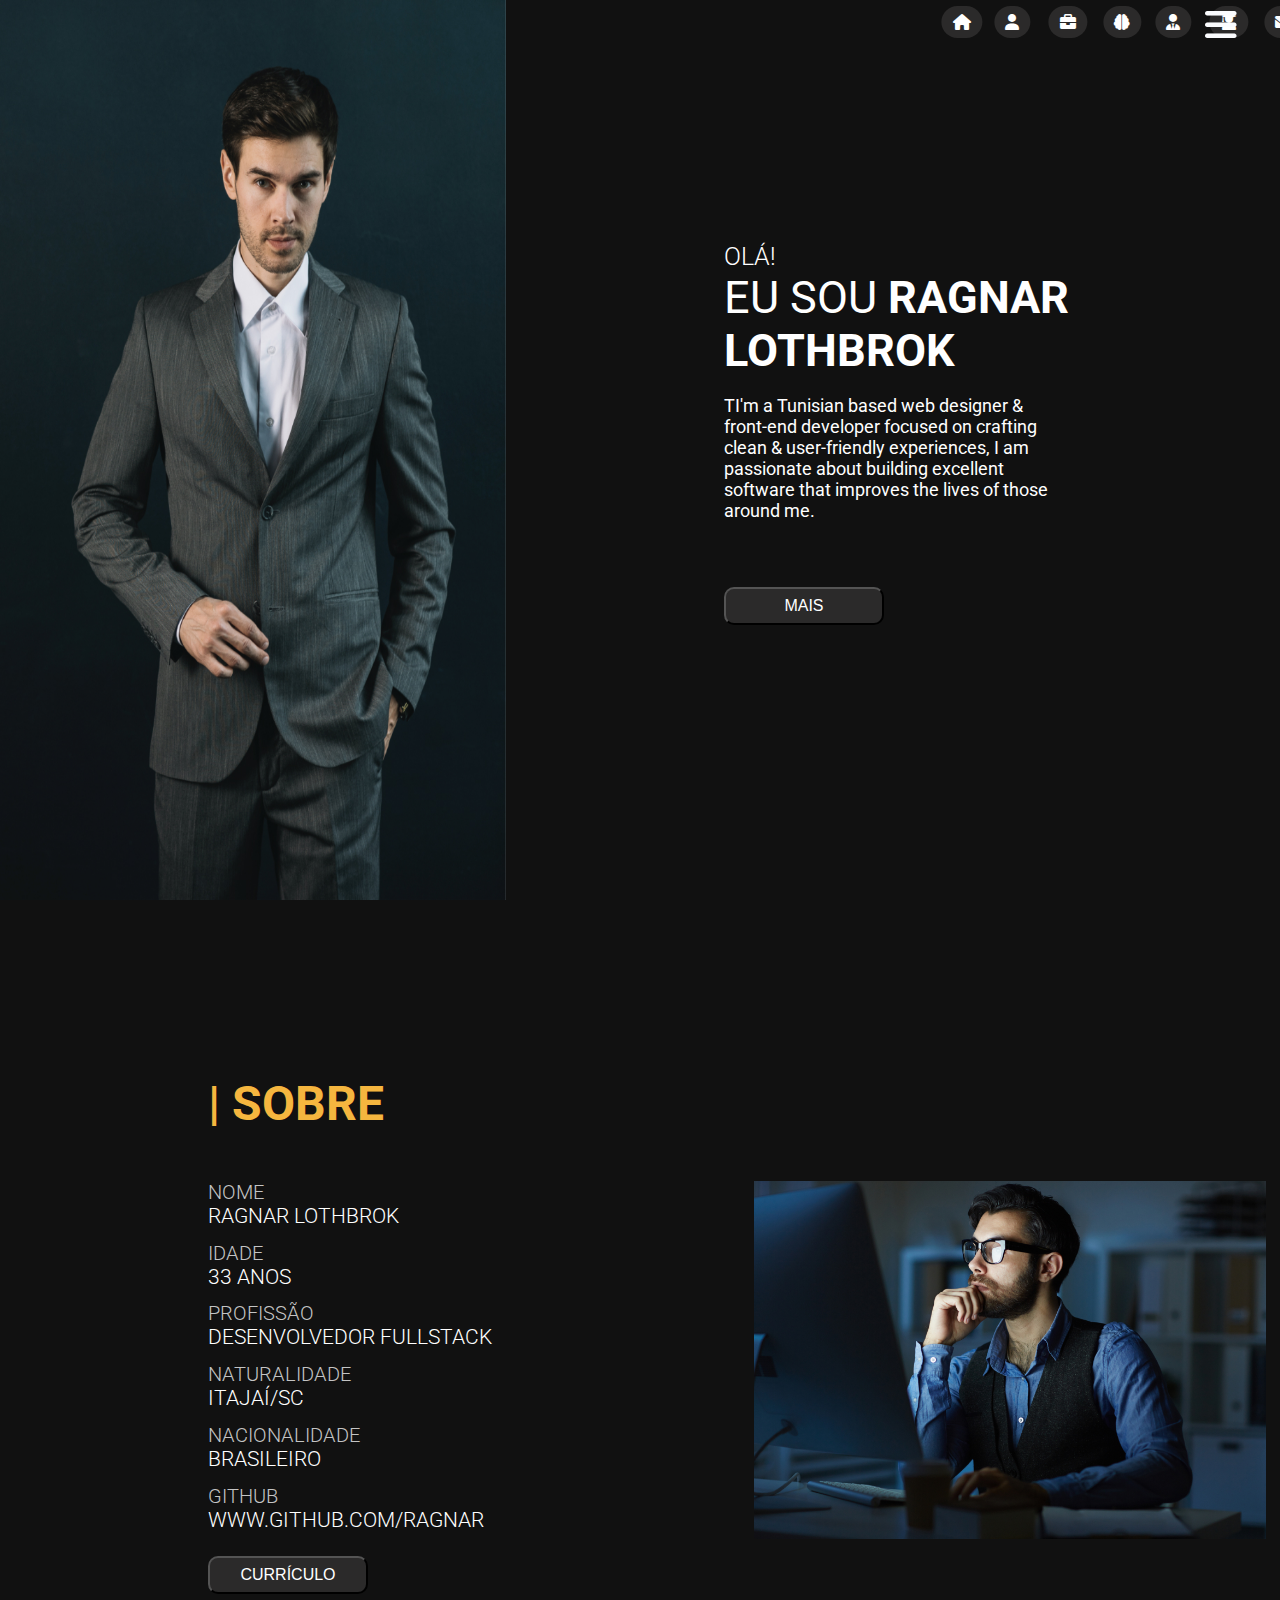
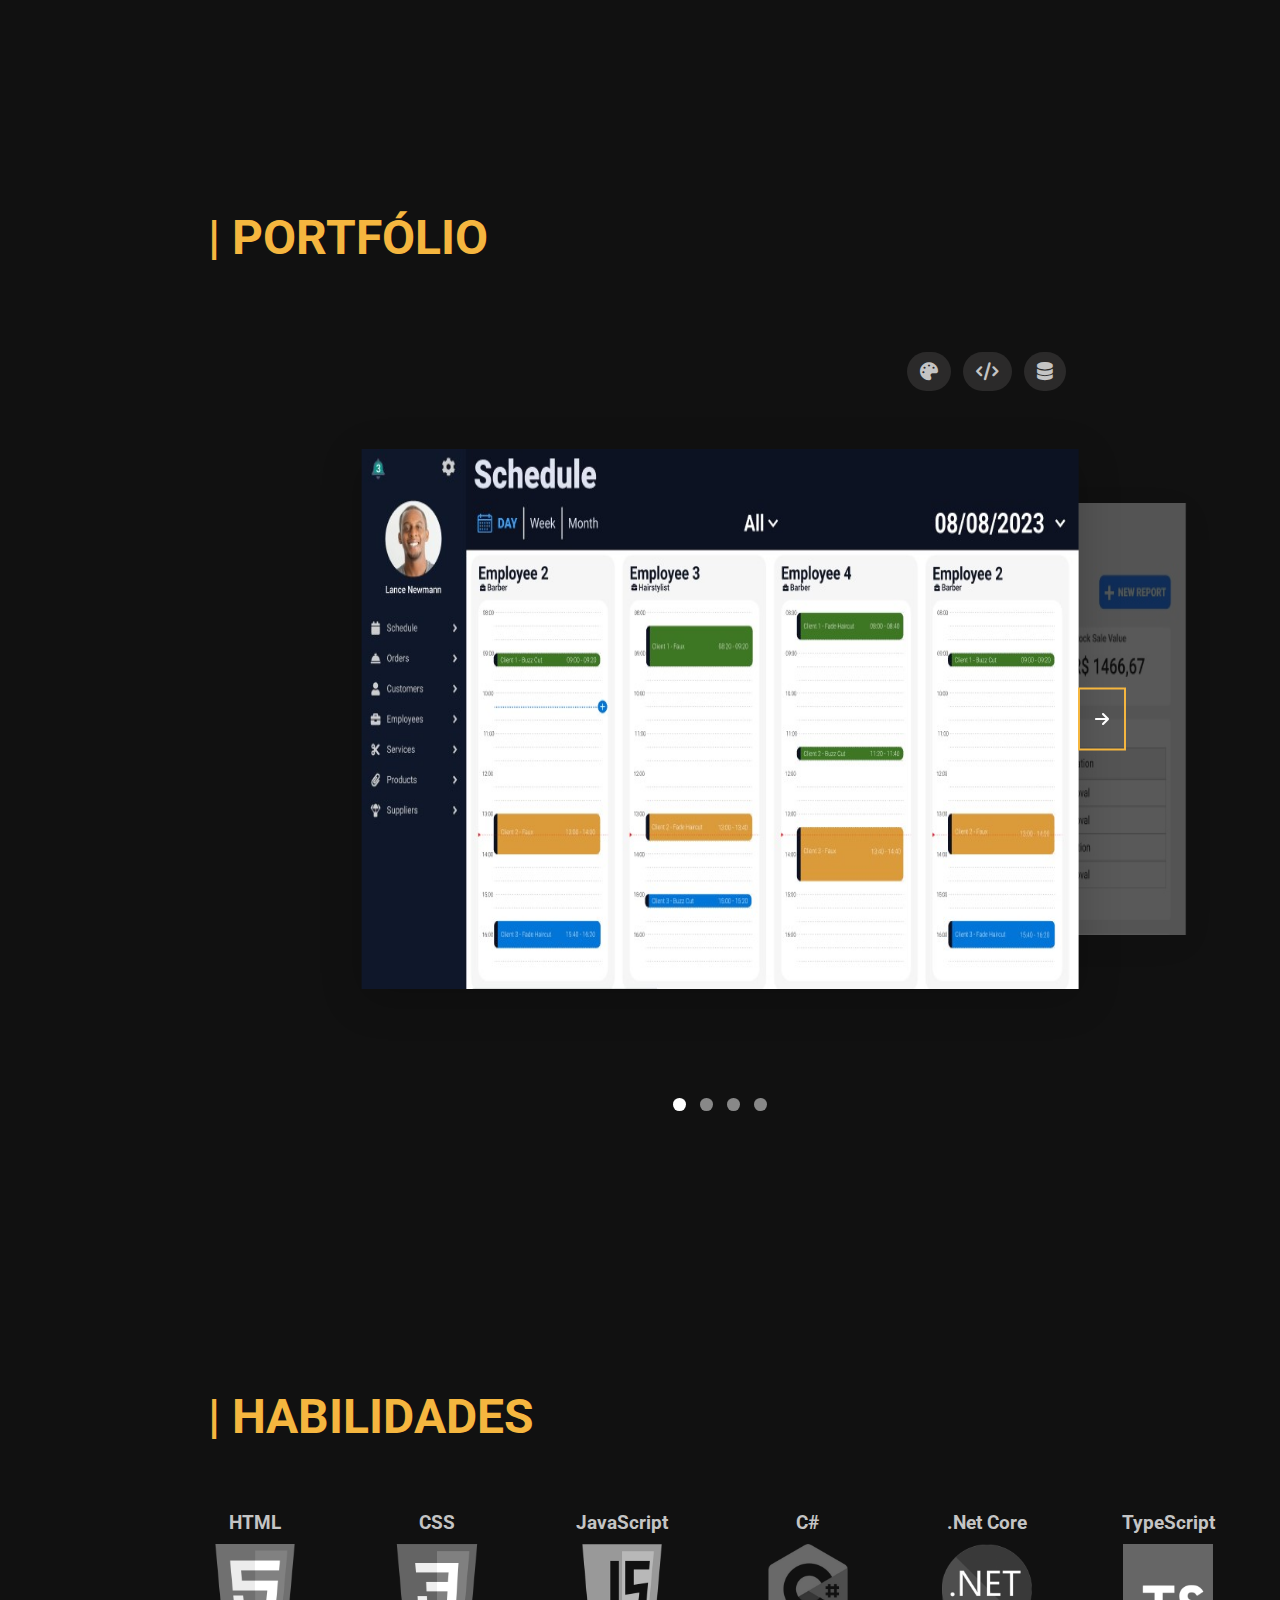
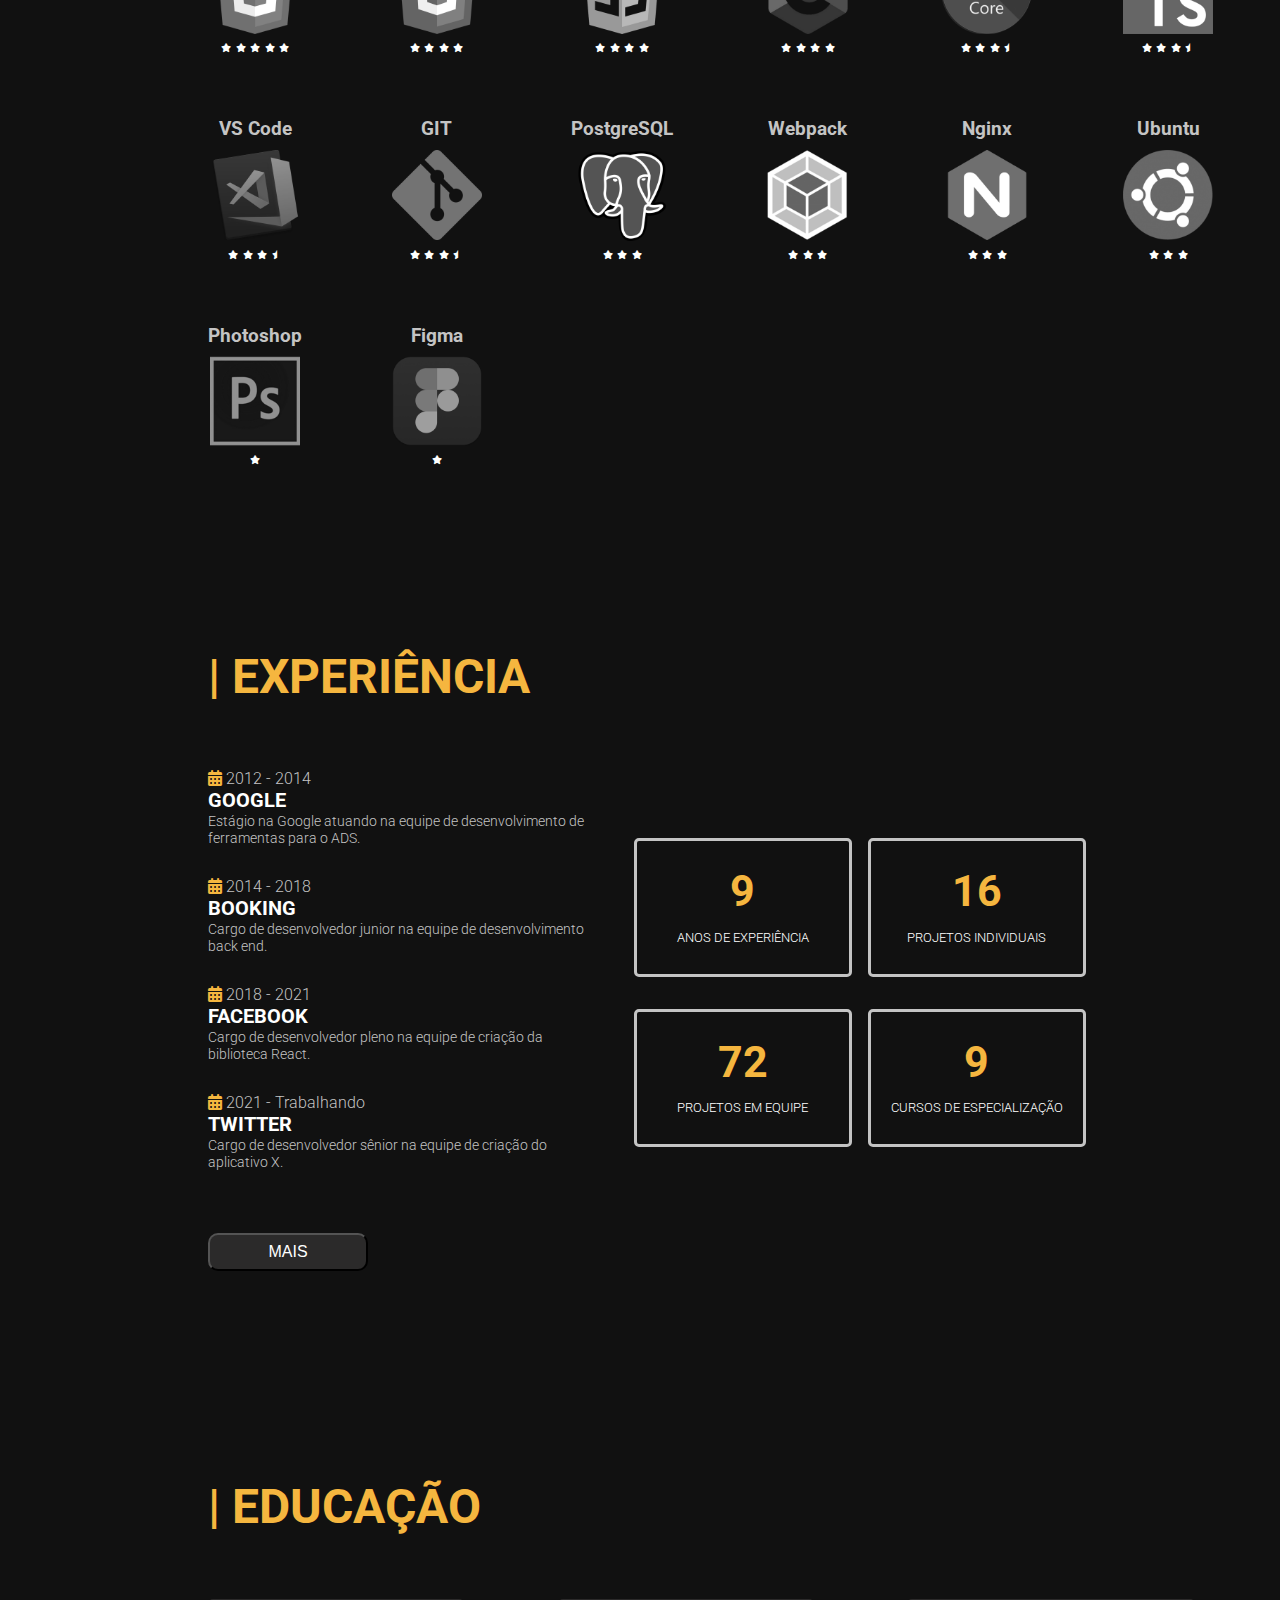
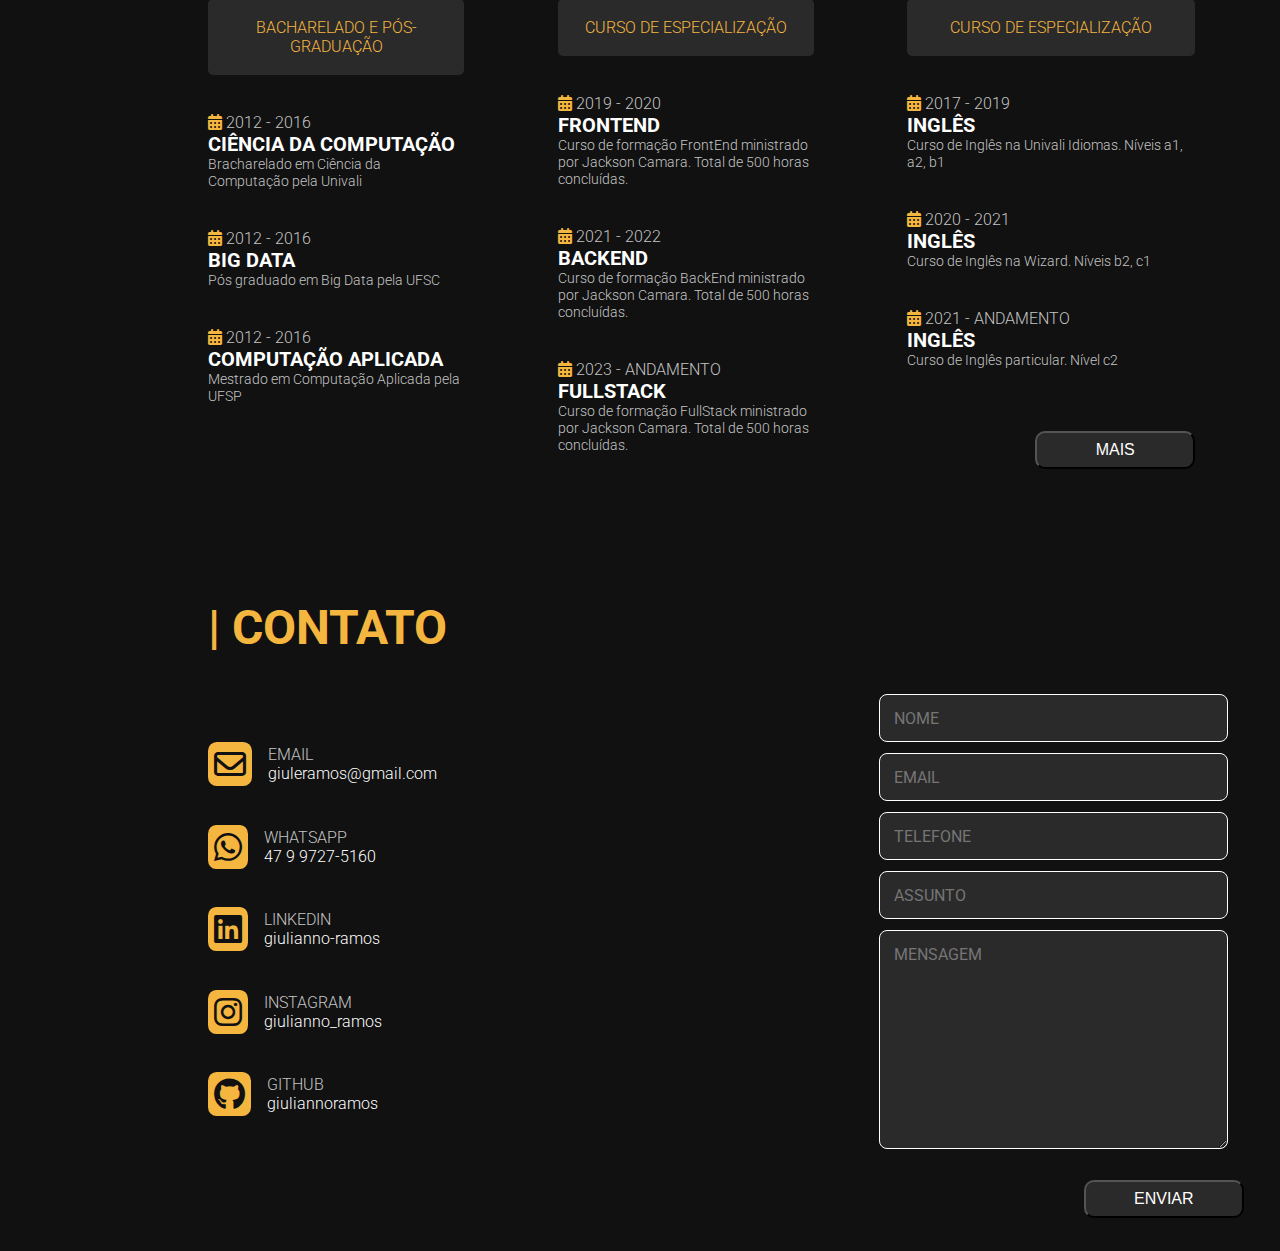
<file: index.html>
<!DOCTYPE html>
<html lang="pt-BR">
  <head>
    <meta charset="UTF-8" />
    <meta name="viewport" content="width=device-width, initial-scale=1.0" />
    <link rel="preconnect" href="https://fonts.googleapis.com" />
    <link rel="preconnect" href="https://fonts.gstatic.com" crossorigin />
    <link
      href="https://fonts.googleapis.com/css2?family=Roboto:wght@400;900&display=swap"
      rel="stylesheet"
    />
    <link rel="stylesheet" href="https://cdnjs.cloudflare.com/ajax/libs/font-awesome/6.0.0-beta3/css/all.min.css">
    <link rel="stylesheet" href="styles/style.css" />   
    <link rel="stylesheet" href="styles/menu.css" />   
    <link rel="stylesheet" href="styles/capa.css" />   
    <link rel="stylesheet" href="styles/sobre.css" />   
    <link rel="stylesheet" href="styles/portfolio.css" />   
    <link rel="stylesheet" href="styles/habilidades.css" />   
    <link rel="stylesheet" href="styles/experiencia.css" />   
    <link rel="stylesheet" href="styles/educacao.css" />   
    <link rel="stylesheet" href="styles/contato.css" />
    <script src="https://unpkg.com/swiper/swiper-bundle.min.js"></script>
    <title>Portfólio</title>
  </head>
  <body>

    <header>
      <nav class="menu">
          <a href="#capa" class="menu__item"><i class="fa-solid fa-house" style="color: #ffffff;"></i><span> HOME</span></a>            
          <a href="#sobre" class="menu__item"><i class="fa-solid fa-user" style="color: #ffffff;"></i><span> SOBRE</span></a>
          <a href="#portfolio" class="menu__item"><i class="fa-solid fa-briefcase" style="color: #ffffff;"></i><span> PORTFÓLIO</span></a>
          <a href="#habilidades" class="menu__item"><i class="fa-solid fa-brain" style="color: #ffffff;"></i><span> HABILIDADES</span></a>
          <a href="#experiencia" class="menu__item"><i class="fa-solid fa-user-tie" style="color: #ffffff;"></i><span> EXPERIÊNCIA</span></a>
          <a href="#educacao" class="menu__item"><i class="fa-solid fa-user-graduate" style="color: #ffffff;"></i><span> EDUCAÇÃO</span></a>
          <a href="#contato" class="menu__item"><i class="fa-solid fa-envelope" style="color: #ffffff;"></i><span> CONTATO</span></a>          
          <a href="" class="menu__menu"><i class="fa-sharp fa-solid fa-bars fa-2xl" style="color: #fbfcfe;"></i></a>                           
      </nav>
    </header>

    <section id="capa" class="capa">
      <img src="images/ragnar-capa.jpg" alt="" class="capa__imagem" />
      <div class="capa__container">
        <div class="capa__conteudo">
          <p class="capa__introducao">OLÁ!</p>
          <h1 class="capa__titulo">
            <p class="capa__nome">EU SOU <span>RAGNAR LOTHBROK</span></p>
          </h1>
          <p class="capa__texto">
            TI'm a Tunisian based web designer & front-end developer focused on crafting clean & user-friendly experiences, I am passionate about building excellent software that improves the lives of those around me.
          </p>
          <button class="capa__botao-mais">MAIS</button>
        </div>
      </div>
    </section>

    <section id="sobre" class="sobre">
      <div class="sobre__container">     
        <div class="sobre__conteudo">
          <h2 class="titulo">| SOBRE</h2>
          <ul class="sobre__texto">          
            <li class="sobre__texto-titulo">NOME</li>
            <li class="sobre__texto-info">RAGNAR LOTHBROK</li>          
            <li class="sobre__texto-titulo">IDADE</li>
            <li class="sobre__texto-info">33 ANOS</li>          
            <li class="sobre__texto-titulo">PROFISSÃO</li>
            <li class="sobre__texto-info">DESENVOLVEDOR FULLSTACK</li>          
            <li class="sobre__texto-titulo">NATURALIDADE</li>
            <li class="sobre__texto-info">ITAJAÍ/SC</li>          
            <li class="sobre__texto-titulo">NACIONALIDADE</li>
            <li class="sobre__texto-info">BRASILEIRO</li>          
            <li class="sobre__texto-titulo">GITHUB</li>
            <li class="sobre__texto-info">WWW.GITHUB.COM/RAGNAR</li>            
            <button class="sobre__botao-curriculo">CURRÍCULO</button>          
          </ul>
        </div>
        <img src="images/ragnar-sobre.jpg" alt="" class="sobre__imagem" />
      </div>     
    </section>    
    
    <section id="portfolio" class="portfolio">
      <div class="portfolio__container">
        <div class="portfolio__conteudo">
          <h2 class="titulo">| PORTFÓLIO</h2>
          <div class="slider-container">
            <div class="portfolio__botoes">
              <a href="#" class="portfolio__botao" data-carousel="frontend">
                <i class="fa-solid fa-palette"></i><span> FRONTEND</span>
              </a>
              <a href="#" class="portfolio__botao" data-carousel="backend">
                <i class="fa-solid fa-code"></i><span> BACKEND</span>
              </a>
              <a href="#" class="portfolio__botao" data-carousel="database">
                <i class="fa-solid fa-database"></i><span> BANCO DE DADOS</span>
              </a>
            </div>
            <div class="slider-content" id="frontend-carousel">
              <div class="slider-single">
                <img class="slider-single-image" src="images/portfolio-frontend-1.jpg" alt="1" />
                <div class="image-overlay">
                  <a class="visit-button">Visitar Projeto</a>
                </div>                   
              </div>
              <div class="slider-single">
                <img class="slider-single-image" src="images/portfolio-frontend-2.jpg" alt="1" />
                <div class="image-overlay">
                  <a class="visit-button">Visitar Projeto</a>
                </div>                  
              </div>
              <div class="slider-single">
                <img class="slider-single-image" src="images/portfolio-frontend-3.jpg" alt="1" />
                <div class="image-overlay">
                  <a class="visit-button">Visitar Projeto</a>
                </div>                   
              </div>
              <div class="slider-single">
                <img class="slider-single-image" src="images/portfolio-frontend-4.jpg" alt="1" />
                <div class="image-overlay">
                  <a class="visit-button">Visitar Projeto</a>
                </div>                  
              </div>                           
            </div>
            <div class="slider-content" id="backend-carousel">
              <div class="slider-single">
                <img class="slider-single-image" src="images/portfolio-backend-1.jpg" alt="1" />
                <div class="image-overlay">
                  <a href="https://github.com/giuliannoramos/ProducerApiCacheRedis/blob/main/ProducerApiCacheRedis/CacheRedis.Api/DbContexts/CotacaoContext.cs" target="_blank" class="visit-button">Visitar Projeto</a>
                </div>                   
              </div>
              <div class="slider-single">
                <img class="slider-single-image" src="images/portfolio-backend-2.jpg" alt="1" />
                <div class="image-overlay">
                  <a href="https://github.com/giuliannoramos/Desafio/blob/master/Controllers/EnderecoController.cs" target="_blank" class="visit-button">Visitar Projeto</a>
                </div>                   
              </div>
              <div class="slider-single">
                <img class="slider-single-image" src="images/portfolio-backend-3.jpg" alt="1" />
                <div class="image-overlay">
                  <a href="https://github.com/giuliannoramos/AllogEnter_Modulo1_Csharp/blob/main/src/Univali.Api/Controllers/AuthorsController.cs" target="_blank" class="visit-button">Visitar Projeto</a>
                </div>                   
              </div> 
              <div class="slider-single">
                <img class="slider-single-image" src="images/portfolio-backend-4.jpg" alt="1" />
                <div class="image-overlay">
                  <a href="https://github.com/giuliannoramos/CepEndereco/blob/main/src/CepEndereco.Api/Controllers/CepEnderecoController.cs" target="_blank" class="visit-button">Visitar Projeto</a>
                </div>                   
              </div>            
            </div>
            <div class="slider-content" id="database-carousel">
              <div class="slider-single">
                <img class="slider-single-image" src="images/portfolio-database-4.jpg" alt="1" />
                <div class="image-overlay">
                  <a class="visit-button">Visitar Projeto</a>
                </div>                   
              </div>
              <div class="slider-single">
                <img class="slider-single-image" src="images/portfolio-database-3.jpg" alt="1" />
                <div class="image-overlay">
                  <a class="visit-button">Visitar Projeto</a>
                </div>                   
              </div>
              <div class="slider-single">
                <img class="slider-single-image" src="images/portfolio-database-2.jpg" alt="1" />
                <div class="image-overlay">
                  <a class="visit-button">Visitar Projeto</a>
                </div>                    
              </div>
              <div class="slider-single">
                <img class="slider-single-image" src="images/portfolio-database-1.jpg" alt="1" />
                <div class="image-overlay">
                  <a class="visit-button">Visitar Projeto</a>
                </div>                   
              </div>             
            </div>
          </div>
        </div>
      </div>
    </section>    

    <section id="habilidades" class="skills">
      <div class="skills__container">
        <div class="skills__conteudo">
          <h2 class="titulo">| HABILIDADES</h2>
        </div>
        <div class="skills">
          <div class="skill">
            <h3 class="skill__titulo">HTML</h3>
            <img src="images/html.png" alt="Logotipo do HTML" class="skill__imagem">
            <p class="skill__estrela">
                <i class="fa-solid fa-star"></i>
                <i class="fa-solid fa-star"></i>
                <i class="fa-solid fa-star"></i>
                <i class="fa-solid fa-star"></i>
                <i class="fa-solid fa-star"></i>
            </p>
          </div>
          <div class="skill">
            <h3 class="skill__titulo">CSS</h3>
            <img src="images/css.png" alt="Logotipo do HTML" class="skill__imagem">
            <p class="skill__estrela">
                <i class="fa-solid fa-star"></i>
                <i class="fa-solid fa-star"></i>
                <i class="fa-solid fa-star"></i>
                <i class="fa-solid fa-star"></i>                
            </p>
          </div>
          <div class="skill">
            <h3 class="skill__titulo">JavaScript</h3>
            <img src="images/javascript.png" alt="Logotipo do HTML" class="skill__imagem">
            <p class="skill__estrela">
                <i class="fa-solid fa-star"></i>
                <i class="fa-solid fa-star"></i>
                <i class="fa-solid fa-star"></i>
                <i class="fa-solid fa-star"></i>                
            </p>
          </div>
          <div class="skill">
            <h3 class="skill__titulo">C#</h3>
            <img src="images/csharp.png" alt="Logotipo do HTML" class="skill__imagem">
            <p class="skill__estrela">
                <i class="fa-solid fa-star"></i>
                <i class="fa-solid fa-star"></i>
                <i class="fa-solid fa-star"></i>
                <i class="fa-solid fa-star"></i>                
            </p>
          </div>
          <div class="skill">
            <h3 class="skill__titulo">.Net Core</h3>
            <img src="images/netcore.png" alt="Logotipo do HTML" class="skill__imagem">
            <p class="skill__estrela">
                <i class="fa-solid fa-star"></i>
                <i class="fa-solid fa-star"></i>
                <i class="fa-solid fa-star"></i>                
                <i class="fa-solid fa-star-half"></i>
            </p>
          </div>
          <div class="skill">
            <h3 class="skill__titulo">TypeScript</h3>
            <img src="images/ts.png" alt="Logotipo do HTML" class="skill__imagem">
            <p class="skill__estrela">
                <i class="fa-solid fa-star"></i>
                <i class="fa-solid fa-star"></i>
                <i class="fa-solid fa-star"></i>                
                <i class="fa-solid fa-star-half"></i>
            </p>
          </div>
          <div class="skill">
            <h3 class="skill__titulo">React</h3>
            <img src="images/react.png" alt="Logotipo do HTML" class="skill__imagem">
            <p class="skill__estrela">
                <i class="fa-solid fa-star"></i>
                <i class="fa-solid fa-star"></i>
                <i class="fa-solid fa-star"></i>                
                <i class="fa-solid fa-star-half"></i>
            </p>
          </div>
          <div class="skill">
            <h3 class="skill__titulo">VS Code</h3>
            <img src="images/vscode.png" alt="Logotipo do HTML" class="skill__imagem">
            <p class="skill__estrela">
                <i class="fa-solid fa-star"></i>
                <i class="fa-solid fa-star"></i>
                <i class="fa-solid fa-star"></i>                
                <i class="fa-solid fa-star-half"></i>
            </p>
          </div>
          <div class="skill">
            <h3 class="skill__titulo">GIT</h3>
            <img src="images/git.png" alt="Logotipo do HTML" class="skill__imagem">
            <p class="skill__estrela">
                <i class="fa-solid fa-star"></i>
                <i class="fa-solid fa-star"></i>
                <i class="fa-solid fa-star"></i>                
                <i class="fa-solid fa-star-half"></i>
            </p>
          </div>
          <div class="skill">
            <h3 class="skill__titulo">PostgreSQL</h3>
            <img src="images/postgresql.png" alt="Logotipo do HTML" class="skill__imagem">
            <p class="skill__estrela">
                <i class="fa-solid fa-star"></i>
                <i class="fa-solid fa-star"></i>
                <i class="fa-solid fa-star"></i>                
            </p>
          </div>
          <div class="skill">
            <h3 class="skill__titulo">Webpack</h3>
            <img src="images/webpack.png" alt="Logotipo do HTML" class="skill__imagem">
            <p class="skill__estrela">
                <i class="fa-solid fa-star"></i>
                <i class="fa-solid fa-star"></i>
                <i class="fa-solid fa-star"></i>                
            </p>
          </div>
          <div class="skill">
            <h3 class="skill__titulo">Nginx</h3>
            <img src="images/nginx.png" alt="Logotipo do HTML" class="skill__imagem">
            <p class="skill__estrela">
                <i class="fa-solid fa-star"></i>
                <i class="fa-solid fa-star"></i>
                <i class="fa-solid fa-star"></i>                
            </p>
          </div>
          <div class="skill">
            <h3 class="skill__titulo">Ubuntu</h3>
            <img src="images/ubuntu.png" alt="Logotipo do HTML" class="skill__imagem">
            <p class="skill__estrela">
                <i class="fa-solid fa-star"></i>
                <i class="fa-solid fa-star"></i>
                <i class="fa-solid fa-star"></i>                
            </p>
          </div>
          <div class="skill">
            <h3 class="skill__titulo">AWS</h3>
            <img src="images/aws.png" alt="Logotipo do HTML" class="skill__imagem">
            <p class="skill__estrela">
                <i class="fa-solid fa-star"></i>
                <i class="fa-solid fa-star"></i>                
            </p>
          </div>
          <div class="skill">
            <h3 class="skill__titulo">Photoshop</h3>
            <img src="images/photoshop.png" alt="Logotipo do HTML" class="skill__imagem">
            <p class="skill__estrela">
                <i class="fa-solid fa-star"></i>                
            </p>
          </div>
          <div class="skill">
            <h3 class="skill__titulo">Figma</h3>
            <img src="images/figma.png" alt="Logotipo do HTML" class="skill__imagem">
            <p class="skill__estrela">
                <i class="fa-solid fa-star"></i>               
            </p>
          </div>
        </div>
      </div>
    </section>

    <section id="experiencia" class="experiencia">
      <div class="experiencia__container">
        <div class="experiencia__conteudo">
          <h2 class="titulo">| EXPERIÊNCIA</h2>
          <p class="experiencia__texto">      
            <p class="texto__icone"><i class="fa-solid fa-calendar-days"></i><span> 2012 - 2014</span></p>
            <p class="texto__titulo">GOOGLE</p>
            <p class="texto__descricao">Estágio na Google atuando na equipe de desenvolvimento de ferramentas para o ADS.</p>              
            <p class="texto__icone"><i class="fa-solid fa-calendar-days"></i><span> 2014 - 2018</span></p>
            <p class="texto__titulo">BOOKING</p>
            <p class="texto__descricao">Cargo de desenvolvedor junior na equipe de desenvolvimento back end.</p>              
            <p class="texto__icone"><i class="fa-solid fa-calendar-days"></i><span> 2018 - 2021</span></p>
            <p class="texto__titulo">FACEBOOK</p>
            <p class="texto__descricao">Cargo de desenvolvedor pleno na equipe de criação da biblioteca React.</p>              
            <p class="texto__icone"><i class="fa-solid fa-calendar-days"></i><span> 2021 - Trabalhando</span></p>
            <p class="texto__titulo">TWITTER</p>
            <p class="texto__descricao">Cargo de desenvolvedor sênior na equipe de criação do aplicativo X.</p> 
            <button class="experiencia__botao-mais">MAIS</button>           
          </p>
        </div>
          <div class="experiencia__dados">
            <div class="dado">
              <p class="dado__numero">9</p>
              <p class="dado__descricao">ANOS DE EXPERIÊNCIA</p>
            </div>
            <div class="dado">
              <p class="dado__numero">16</p>
              <p class="dado__descricao">PROJETOS INDIVIDUAIS</p>
            </div>
            <div class="dado">
              <p class="dado__numero">72</p>
              <p class="dado__descricao">PROJETOS EM EQUIPE</p>
            </div>
            <div class="dado">
              <p class="dado__numero">9</p>
              <p class="dado__descricao">CURSOS DE ESPECIALIZAÇÃO</p>
            </div>          
        </div>        
      </div>
    </section>

    <section id="educacao" class="educacao">
      <div class="educacao__container">
        <div class="educacao__conteudo">
          <h2 class="titulo">| EDUCAÇÃO</h2>
          <div class="educacao__texto-esquerda">
            <p class="educacao__nome-coluna">BACHARELADO E PÓS-GRADUAÇÃO</p>     
            <p class="educacao__icone"><i class="fa-solid fa-calendar-days"></i><span> 2012 - 2016</span></p>
            <p class="educacao__titulo">CIÊNCIA DA COMPUTAÇÃO</p>
            <p class="educacao__descricao">Bracharelado em Ciência da Computação pela Univali</p>
            <p class="educacao__icone"><i class="fa-solid fa-calendar-days"></i><span> 2012 - 2016</span></p>
            <p class="educacao__titulo">BIG DATA</p>
            <p class="educacao__descricao">Pós graduado em Big Data pela UFSC</p>
            <p class="educacao__icone"><i class="fa-solid fa-calendar-days"></i><span> 2012 - 2016</span></p>
            <p class="educacao__titulo">COMPUTAÇÃO APLICADA</p>
            <p class="educacao__descricao">Mestrado em Computação Aplicada pela UFSP</p>                       
          </div>
          <div class="educacao__texto-meio">
            <p class="educacao__nome-coluna">CURSO DE ESPECIALIZAÇÃO</p>       
            <p class="educacao__icone"><i class="fa-solid fa-calendar-days"></i><span> 2019 - 2020</span></p>
            <p class="educacao__titulo">FRONTEND</p>
            <p class="educacao__descricao">Curso de formação FrontEnd ministrado por Jackson Camara. Total de 500 horas concluídas.</p>
            <p class="educacao__icone"><i class="fa-solid fa-calendar-days"></i><span> 2021 - 2022</span></p>
            <p class="educacao__titulo">BACKEND</p>
            <p class="educacao__descricao">Curso de formação BackEnd ministrado por Jackson Camara. Total de 500 horas concluídas.</p>
            <p class="educacao__icone"><i class="fa-solid fa-calendar-days"></i><span> 2023 - ANDAMENTO</span></p>
            <p class="educacao__titulo">FULLSTACK</p>
            <p class="educacao__descricao">Curso de formação FullStack ministrado por Jackson Camara. Total de 500 horas concluídas.</p>                       
          </div>
          <div class="educacao__texto-direita">
            <p class="educacao__nome-coluna">CURSO DE ESPECIALIZAÇÃO</p>       
            <p class="educacao__icone"><i class="fa-solid fa-calendar-days"></i><span> 2017 - 2019</span></p>
            <p class="educacao__titulo">INGLÊS</p>
            <p class="educacao__descricao">Curso de Inglês na Univali Idiomas. Níveis a1, a2, b1</p>
            <p class="educacao__icone"><i class="fa-solid fa-calendar-days"></i><span> 2020 - 2021</span></p>
            <p class="educacao__titulo">INGLÊS</p>
            <p class="educacao__descricao">Curso de Inglês na Wizard. Níveis b2, c1</p>
            <p class="educacao__icone"><i class="fa-solid fa-calendar-days"></i><span> 2021 - ANDAMENTO</span></p>
            <p class="educacao__titulo">INGLÊS</p>
            <p class="educacao__descricao">Curso de Inglês particular. Nível c2</p>
            <button class="educacao__botao-mais">MAIS</button>                      
          </div>          
        </div>
      </div>
    </section>    
    
    <section id="contato" class="contato">
      <div class="contato__container">
        <div class="contato__conteudo">
          <h2 class="titulo">| CONTATO</h2>
          <div class="contato__icones-coluna">
            <div class="contato__icone-item">
              <a href="mailto:giuleramos@gmail.com">
                <i class="far fa-envelope"></i>
                <div class="contato__icone-descricao">
                  <span class="contato__icones-titulo">EMAIL</span>
                  <span class="contato__icones-subtitulo">giuleramos@gmail.com</span>
                </div>
              </a>
            </div>            
            <div class="contato__icone-item">
              <a href="https://wa.me/5547997275160" target="_blank">
                <i class="fab fa-whatsapp"></i>
                <div class="contato__icone-descricao">
                  <span class="contato__icones-titulo">WHATSAPP</span>
                  <span class="contato__icones-subtitulo">47 9 9727-5160</span>
                </div>
              </a>
              </div>            
            <div class="contato__icone-item">
              <a href="https://www.linkedin.com/in/giulianno-ramos/" target="_blank">
                <i class="fab fa-linkedin"></i>
                <div class="contato__icone-descricao">
                  <span class="contato__icones-titulo">LINKEDIN</span>
                  <span class="contato__icones-subtitulo">giulianno-ramos</span>
                </div>
              </a>
              </div>
             <div class="contato__icone-item">
              <a href="https://www.instagram.com/giulianno_ramos/" target="_blank">
                <i class="fab fa-instagram"></i>
                <div class="contato__icone-descricao">
                  <span class="contato__icones-titulo">INSTAGRAM</span>
                  <span class="contato__icones-subtitulo">giulianno_ramos</span>
                </div>
              </a>
            </div>
            <div class="contato__icone-item">
              <a href="https://github.com/giuliannoramos" target="_blank">
                <i class="fab fa-github"></i>
                <div class="contato__icone-descricao">
                  <span class="contato__icones-titulo">GITHUB</span>
                  <span class="contato__icones-subtitulo">giuliannoramos</span>
                </div>
              </a>
            </div>           
          </div>
        </div>
        <div class="contato__formulario">
          <form action="https://api.staticforms.xyz/submit" method="POST">
            <input type="text" name="name" required placeholder="NOME" class="contato__input">
            <input type="email" name="email" required placeholder="EMAIL" class="contato__input">
            <input type="text" name="telefone" placeholder="TELEFONE" class="contato__input">
            <input type="text" name="assunto" placeholder="ASSUNTO" class="contato__input">
            <textarea name="message" required cols="30" rows="10" placeholder="MENSAGEM" class="contato__input"></textarea>            
            <button type="submit" class="contato__botao-mais">ENVIAR</button>
            <input type="hidden" name="accessKey" value="82007811-3a0c-465e-b431-859035aae840">
            <input type="hidden" name="redirectTo" value="https://giuliannoramos.github.io/Portfolio/obrigado.html">
          </form>
        </div>
      </div>      
    </section>

    <script src="scripts/menu.js"></script>
    <script src="scripts/portfolio.js"></script>
  </body>
</html>
</file>
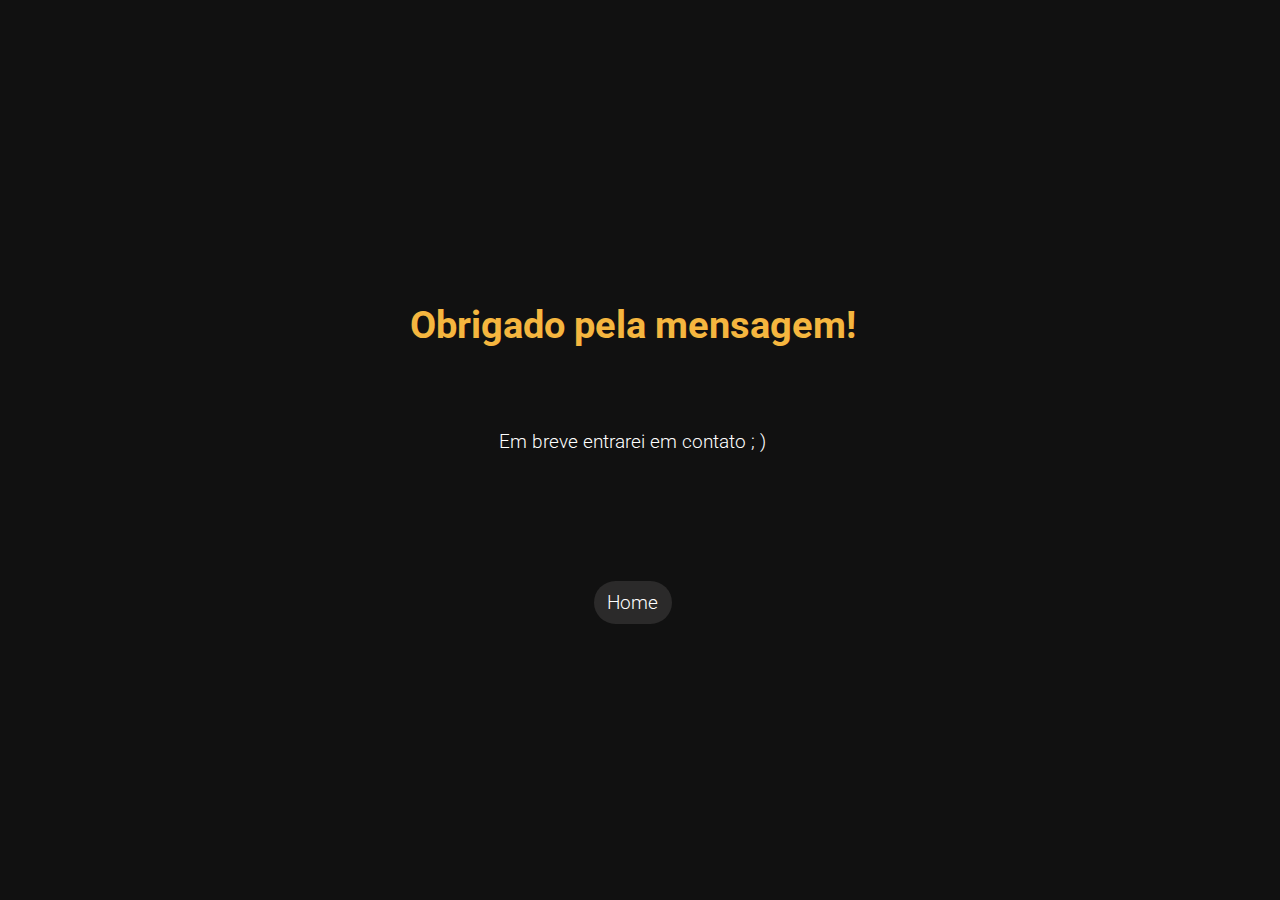
<file: obrigado.html>
<!DOCTYPE html>
<html lang="pt-br">
<head>
    <meta charset="UTF-8">
    <meta name="viewport" content="width=device-width, initial-scale=1.0">
    <link rel="preconnect" href="https://fonts.googleapis.com" />
    <link rel="preconnect" href="https://fonts.gstatic.com" crossorigin />
    <link
      href="https://fonts.googleapis.com/css2?family=Roboto:wght@400;900&display=swap"
      rel="stylesheet"
    />  
    <link rel="stylesheet" href="styles/obrigado.css" />
    <link rel="stylesheet" href="styles/style.css" />
    <title>Document</title>
</head>
<body class="obrigado">
    <h1 class="obrigado__texto">Obrigado pela mensagem!</h1>
    <p class="obrigado__paragrafo">Em breve entrarei em contato ; )</p>
    <a href="index.html" class="obrigado__botao">Home</a>    
</body>
</html>
</file>
<file: styles/style.css>
/* ============== GERAL ============== */

:root {
  --background: #111111;
  --escrita: #ffffff;
  --destaque: #f5b63f;
  --icones: #2b2a2a;
  --subtitulo: #c4c4c4;
}

html {
  scroll-behavior: smooth;
}

body {
  background-color: var(--background);
  color: var(--escrita);
  font-family: "Roboto", sans-serif;
  font-weight: 300;
  margin: 0;
  width: 98.9vw;
}

.titulo {
  color: var(--destaque);
  margin-bottom: 1em;
  font-size: 3em;
  font-weight: bold;
  white-space: nowrap;
}

ul {
  list-style: none;
  padding: 0;
}
</file>
<file: styles/menu.css>
/* ============== MENU ============== */

.menu {
  display: flex;
  width: 100vw;
  justify-content: flex-end;
  position: fixed;  
  z-index: 2;
}

.menu a {
  color: var(--escrita);
  margin-right: 1em;
  text-decoration: none;   
}

.menu__item {
  display: flex;
  background-color: var(--icones);
  border-radius: 100px;
  padding: 0.5em 0.7em;
  margin-top: 0.5vw;
  margin-bottom: 0.5vw;
  transform: translateX(100%);
  transition: transform 0.3s;
  animation: slide-out 1s forwards;  
}

.menu__menu {
  border-radius: 100px;
  padding: 0.5em 0.7em;
  margin-top: 0.4vw;
  margin-bottom: 0.5vw; 
  position: fixed;
  right: 1vw;
  transition: transform 1s;
  z-index: 1;
  font-size: large;
}

.menu__menu:active {
  transform: rotate(1turn);
  transition: none; /* Remover a transição durante o estado ativo */  
}

.menu__item.active {
  display: block;
  animation: slide-in 1s forwards; 
}

.menu__item:hover {
  background-color: var(--destaque);
  border-radius: 50px;
  transition: 2s;
  margin-top: 0.4vw;
  margin-bottom: 0.5vw;  
}

.menu__item span {
  display: none;
  transform: translateX(100vw);
  white-space: nowrap;
  transition: color 0.3s;
}

.menu__item:hover span {
  left: 0;
  position: inherit;
  display: contents;   
}

@keyframes slide-in {
  0% {
    transform: translateX(15vw);
  }
  100% {
    transform: translateX(-6vw);
  }
}

@keyframes slide-out {
  0% {
    transform: translateX(0);
  }
  100% {
    transform: translateX(50vw);
  }
}
</file>
<file: styles/capa.css>
/* ============== CAPA ============== */

.capa {
    display: flex;
    height: 100vh;
  }
  
  .capa__container {
    display: flex;
    flex-direction: column;
    justify-content: space-between;
    margin: 0 10vw;
  }
  
  .capa__conteudo {
    display: flex;
    justify-content: center;
    flex-direction: column;
    margin-top: 14vw;
    margin-left: 7vw;
  }
  
  .capa__introducao {
    font-size: 25px;
    margin-top: 7vh;
  
    margin-bottom: 0px;
  }
  
  .capa__titulo {
    font-size: clamp(4vh, 5vh, 6vh); /* valores mínimo, preferido e máximo */
    font-weight: normal;
    margin-top: 0px;
    margin-bottom: 0px;
  }
  
  .capa__nome {
    margin-top: 0px;
    margin-bottom: 0px;
  }
  
  .capa__nome span {
    font-weight: bold;
  }
  
  .capa__texto {
    font-size: clamp(1vh, 2vh, 2.5vh); /* valores mínimo, preferido e máximo */
    font-weight: normal;
    margin-right: 7vw;
  }
  
  .capa__imagem {
    width: 40%;
  }
  
  .capa__botao-mais {
    background-color: var(--icones);
    margin: 3em 0;
    width: 10em;
    padding: 0.5em 0.3em;
    border-radius: 10px;
    color: var(--branco);
    font-size: 1em;
    font: bold;
  }

  .capa__botao-mais:hover {
    cursor: pointer;
    background-color: var(--destaque);
    transition: 1s;
    color: var(--background);
  }
</file>
<file: styles/sobre.css>
/* ============== SOBRE ============== */

.sobre__container {
    align-items: center;
    display: flex;
    justify-content: space-between;
    margin-left: 10em;
  }
  
  .sobre__conteudo {
    padding: 0 3em;
    margin-bottom: 15vh;
    margin-top: 15vh;    
  }
  
  .sobre__imagem {
    margin-top: 4vw;
    width: 40vw;
  }

  li {
    margin-left: 0;
  }
  
  .sobre__texto-titulo {
    color: var(--subtitulo);
    font-size: 1.25em;
    margin-top: 1vw;
    /* margin-bottom: 0.3px; */    
  }
  
  .sobre__texto-info {
    font-size: 1.3em;
    /* margin-top: 0px; */
  }
  
  .sobre__botao-curriculo {
    background-color: var(--icones);
    margin: 1.5em 0;
    width: 10em;
    padding: 0.5em 0.3em;
    border-radius: 10px;
    color: var(--branco);
    font-size: 1em;
    font: bold;
  }

  .sobre__botao-curriculo:hover {
    cursor: pointer;
    background-color: var(--destaque);
    transition: 1s;
    color: var(--background);    
  }
</file>
<file: styles/portfolio.css>
/* ============== PORTFÓLIO ============== */

.portfolio__container {
  align-items: center;
  display: flex;
  justify-content: space-between;
  margin-left: 10em;
}

.portfolio__botoes {
  display: flex;  
  margin-right: 3vw;
  position: absolute;
  top: 3vw;
  right: 10vw;
}

.portfolio__botao {
  text-decoration: none;
  font-size: large;
  color: var(--subtitulo);
  margin-left: 1vw;
  background-color: var(--icones);
  border-radius: 100px;
  padding: 0.5em 0.7em;
}

.portfolio__botao:hover {
  background-color: var(--destaque);
  border-radius: 50px;
  transition: 2s;
}

.portfolio__botao span {   
  display: none;
  transform: translateX(100vw);
  white-space: nowrap;
  transition: color 0.3s;
  color: white;
}

.portfolio__botao:hover span {
  left: 0;
  position: inherit;
  display: contents;
}

.portfolio__conteudo {
  padding: 0 3em;
  margin-bottom: 15vh;
}

.slider-container {
  position: relative;
  margin: 0 auto;
  width: 80vw;
  height: 100vh;
}

.bullet-container {  
  position: absolute;
  bottom: 8vw;
  width: 100%;
  display: flex;
  align-items: center;
  justify-content: center;   
}

.bullet {
  margin-right: 14px;  
}

.bullet:last-child {
  margin-right: 0px;
}

.bullet {
  height: 1vw;
  width: 1vw;
  border-radius: 50%;
  background-color: white;
  opacity: 0.5;
  cursor: pointer;
}

.bullet.active {
  opacity: 1;
}

.slider-content {
  position: relative;
  left: 50%;
  top: 45%;
  width: 70%;
  height: 60%;
  transform: translate(-50%, -50%);
}

.slider-single {
  position: absolute;
  z-index: 0;
  left: 0;
  top: 0;
  width: 100%;
  height: 100%;
  transition: z-index 0ms 250ms;

  .slider-single-image {
    position: relative;
    left: 0;
    top: 0;
    width: 100%;
    height: 100%;
    box-shadow: 0px 10px 40px rgba(0, 0, 0, 0.2);
    transition: 500ms cubic-bezier(0.17, 0.67, 0.55, 1.43);
    transform: scale(0);
    opacity: 0;
  }    

  &.preactive {
    z-index: 1;

    .slider-single-image {
      opacity: 0.3;
      transform: translateX(-25%) scale(0.8);
    }    
  }

  &.proactive {
    z-index: 1;

    .slider-single-image {
      opacity: 0.3;
      transform: translateX(25%) scale(0.8);
    }    
  }

  &.proactivede {
    .slider-single-image {
      transform: translateX(50%) scale(0);
    }
  }

  &.active {
    z-index: 2;

    .slider-single-image {
      opacity: 1;
      transform: translateX(0%) scale(1);
    }    

      i {
        animation-name: heartbeat;
        animation-duration: 500ms;
        animation-delay: 900ms;        
        animation-fill-mode: forwards;
      }
    }
  }

.slider-left {
  position: absolute;
  z-index: 3;
  display: block;
  right: 85%;
  top: 45%;
  color: #ffffff;
  transform: translateY(-50%);
  padding: 20px 15px;
  border: 2px solid var(--destaque);  
}

.slider-right {
  position: absolute;
  z-index: 3;
  display: block;
  left: 85%;
  top: 45%;
  color: #ffffff;
  transform: translateY(-50%);
  padding: 20px 15px;
  border: 2px solid var(--destaque);  
}

.slider-left:hover {
  background-color: var(--destaque);
  cursor: pointer;
  transition: 1s;
  color: var(--background);
}

.slider-right:hover {
  background-color: var(--destaque);
  cursor: pointer;
  transition: 1s;
  color: var(--background);
}

.not-visible {
  display: none !important;
}

.image-overlay {
  position: absolute;
  top: 0;
  left: 0;
  width: 100%;
  height: 100%;
  display: flex;
  flex-direction: column;
  justify-content: center;
  align-items: center;
  background: rgba(0, 0, 0, 0.7);
  opacity: 0;
  transition: opacity 1s;
}

.slider-single:hover .image-overlay {
  opacity: 1;
}

.visit-button {
  background-color: var(--icones);
  color: var(--escrita);
  text-decoration: none;
  padding: 10px 20px;
  border-radius: 10px;
  font-weight: bold;
  transition: background-color 0.3s;
}

.visit-button:hover {
  cursor: pointer;
  background-color: var(--destaque);
  color: var(--background);
  transition: 1s;
}

.slider-content:not(.active) .slider-single:hover .image-overlay {
  opacity: 0;
}

.slider-content:not(.active) .slider-single:hover .visit-button {
  display: none;
}

.slider-content.active .slider-single:hover .image-overlay {
  opacity: 1;
}

.slider-content.active .slider-single:hover .visit-button {
  display: block;
}
</file>
<file: styles/habilidades.css>
/* ============== HABILIDADES ============== */

.skills__container {
    margin-left: 13em;      
  }
  
  .skills {
    display: grid;
    grid-template-columns: repeat(7, 1fr);
    gap: 3vw 7vw;
    width: 100%;         
  }
  
  .skill {
    display: flex;
    flex-direction: column;
    text-align: center;
    justify-content: space-between;    
  }
  
  .skill__imagem {
    width: clamp(10vh, 10vh, 10vh);
    filter: grayscale(100%);
    display: block; 
    margin: 0 auto; 
  }
  
  .skill__titulo {
    color: var(--subtitulo);
    margin-bottom: 10%;
    white-space: nowrap;
  }
  
  .skill__estrela {
    width: 100%;
    display: flex;
    justify-content: center;
    font-size: clamp(0.5vmin, 1vmin, 1vmin);
    margin-top: 1vh;
    column-gap: 0.5vh;
  }
  
  .skill:hover .skill__imagem {
    filter: grayscale(0%);
    transition: 2s;
  }
  
  .skill:hover .skill__estrela {
    color: var(--destaque);
    transition: 2s;
  }
  
  .skill:hover .skill__titulo {
    color: var(--destaque);
    transition: 2s;
  }
</file>
<file: styles/experiencia.css>
/* ============== EXPERIÊNCIA ============== */

.experiencia__container {
  align-items: flex-start;
  display: flex;
  justify-content: space-between;
  margin-left: 10em;
  align-items: center;
}

.experiencia__conteudo {
  display: flex;
  flex-direction: column;
  padding: 0 3em;
  margin-bottom: 15vh;
  margin-top: 15vh;
}

.experiencia__dados {
  display: grid;
  grid-template-columns: 1fr 1fr;
  grid-gap: 1em;
  margin-right: 20vh;
  margin-top: 10vh;
}

.experiencia__texto {
  width: 10vw;
  margin-top: auto;
  margin-bottom: auto;
}

.texto__item {
  margin-bottom: 1.5em;
}

.texto__icone {
  color: var(--destaque);
  margin-bottom: 0.3px;
}

.texto__icone span {
  color: var(--subtitulo);
}

.texto__titulo {
  font-size: 1.25em;
  margin-bottom: 0.3px;
  margin-top: 0px;
  font-weight: bold;
}

.texto__descricao {
  color: var(--subtitulo);
  font-size: 0.9em;
  margin-top: 0px;
}

.dado {
  width: 20vh;
  border: 3px solid var(--subtitulo);
  border-radius: 5px;
  padding: 1em;
  text-align: center;
  margin-bottom: 1em;
}

.dado__numero {
  font-size: 2.7em;
  color: var(--destaque);
  margin-bottom: 0px;
  margin-top: 1vh;
  font-weight: bold;
}

.dado__descricao {
  font-size: 0.8em;
}

.experiencia__botao-mais {
  background-color: var(--icones);
  margin-top: 3em;
  width: 10em;
  padding: 0.5em 0.3em;
  border-radius: 10px;
  color: var(--branco);
  font-size: 1em;
  align-self: flex-start;
}

.experiencia__botao-mais:hover {
  cursor: pointer;
  background-color: var(--destaque);
  transition: 1s;
  color: var(--background);
}
</file>
<file: styles/educacao.css>
/* ============== EDUCAÇÃO ============== */

.educacao__container {
    align-items: center;
    display: flex;
    justify-content: space-between;
    margin-left: 10em;  
  }
  
  .educacao__conteudo {
    padding: 0 3em;
    margin-bottom: 10vh;
  }
  
  .educacao__texto-esquerda {
    width: 20vw;
    display: inline-table;
  }
  
  .educacao__texto-meio {
    width: 20vw;
    display: inline-table;
    margin-left: 7vw;
  }
  
  .educacao__texto-direita {
    width: 20vw;
    display: inline-table;
    margin-left: 7vw;
  }
  
  .educacao__nome-coluna {
    border: 3px solid var(--icones);
    border-radius: 5px;
    padding: 1em;
    text-align: center;
    color: var(--destaque);
    background-color: var(--icones);
  }
  
  .educacao__icone {
    margin-top: 3vw;
    color: var(--destaque);
    margin-bottom: 0;
  }
  
  .educacao__icone span {
    color: var(--subtitulo);
  }
  
  .educacao__titulo {
    font-size: 1.25em;
    margin-bottom: 0.3px;
    margin-top: 0px;
    font-weight: bold;
  }
  
  .educacao__descricao {
    color: var(--subtitulo);
    font-size: 0.9em;
    margin-top: 0;
  }
  
  .educacao__botao-mais {
    background-color: var(--icones);
    margin-top: 3em;
    width: 10em;
    padding: 0.5em 0.3em;
    border-radius: 10px;
    color: var(--branco);
    font-size: 1em;
    align-self: flex-end;
    margin-left: 10vw;
  }

  .educacao__botao-mais:hover {
    cursor: pointer;
    background-color: var(--destaque);
    transition: 1s;
    color: var(--background);
  }
</file>
<file: styles/contato.css>
/* ============== CONTATO ============== */

.contato__container {
  align-items: center;
  display: flex;
  justify-content: space-between;
  margin-left: 10em;
}

.contato__conteudo {
  padding: 0 3em;
  margin-bottom: 15vh;
  margin-top: 0px;
}

/* Alinhar os ícones à esquerda em 2 linhas */
.contato__icones-coluna {
  display: flex;
  flex-direction: column;
  align-items: flex-start;
}

.contato__icone-item {
  display: flex;
  align-items: center;
}

.contato__icone-item a {
  text-decoration: none;
  display: flex;
  align-items: center;
  color: var(--escrita);
}

.contato__icone-item i {
  margin-right: 0.5em;
}

.contato__formulario {
  display: flex;
  flex-direction: column;
  align-items: flex-end;
  width: 30vw;
  margin-right: 20vw;
  margin-left: 30vw;
  margin-top: 8vw;
  color: var(--icones);
}

.contato__input {
  background-color: var(--icones);
  color: var(--escrita);
  border-radius: 8px;
  border: solid 1px var(--escrita);
  padding: 1.5vh;
  margin-bottom: 3%;
}

.contato__formulario button {
  background-color: var(--icones);  
  font: bold;
  margin-top: 1em;
  width: 10em;
  padding: 0.5em 0.3em;
  border-radius: 10px;
  color: var(--escrita);
  font-size: 1em;  
  margin-left: 16vw;  
}

.contato__formulario button:hover {
  cursor: pointer;
  background-color: var(--destaque);
  transition: 1s;
  color: var(--background);
}

.contato__formulario input,
.contato__formulario textarea {
  font-family: "Roboto", sans-serif;
  font-size: medium;
  width: 25vw;
}

.contato__icone-item i {
  margin-top: 3vw;
  font-size: 2em;
  border: 0.5vw solid var(--destaque);
  border-radius: 20%;
  background-color: var(--destaque);
  color: var(--background);
}

.contato__icone-item i:hover {
  border: 0.5vw solid var(--escrita);
  background-color: var(--escrita);
  transition: 1s;
}

/* Ajustar posicionamento do conteúdo da descrição */
.contato__icone-descricao {
  margin-top: 3vw;
  display: flex;
  flex-direction: column;
}

.contato__icones-titulo {
  color: var(--subtitulo);
}
</file>
<file: styles/obrigado.css>
.obrigado {
    display: flex;
    align-items: center;
    justify-content: center;
    flex-direction: column;
    min-height: 100vh;
    background-color: var(--background);
    font-family: "Roboto", sans-serif;  
}

.obrigado__texto {
    font-size: 3vw;
    color: var(--destaque);
    margin-bottom: 5vw;
    
}

.obrigado__paragrafo {
    color: var(--escrita);
    margin-bottom: 10vw;
    font-size: 1.5vw;    
}

.obrigado__botao {
    font-size: 1.5vw;
    padding: 0.5em 0.7em;
    background-color: var(--icones);
    border-radius: 100px;
    text-decoration: none;
    color: var(--escrita);    
}

.obrigado__botao:hover {
    cursor: pointer;
    background-color: var(--destaque);    
    transition: 1s;
    color: var(--background);
}
</file>
